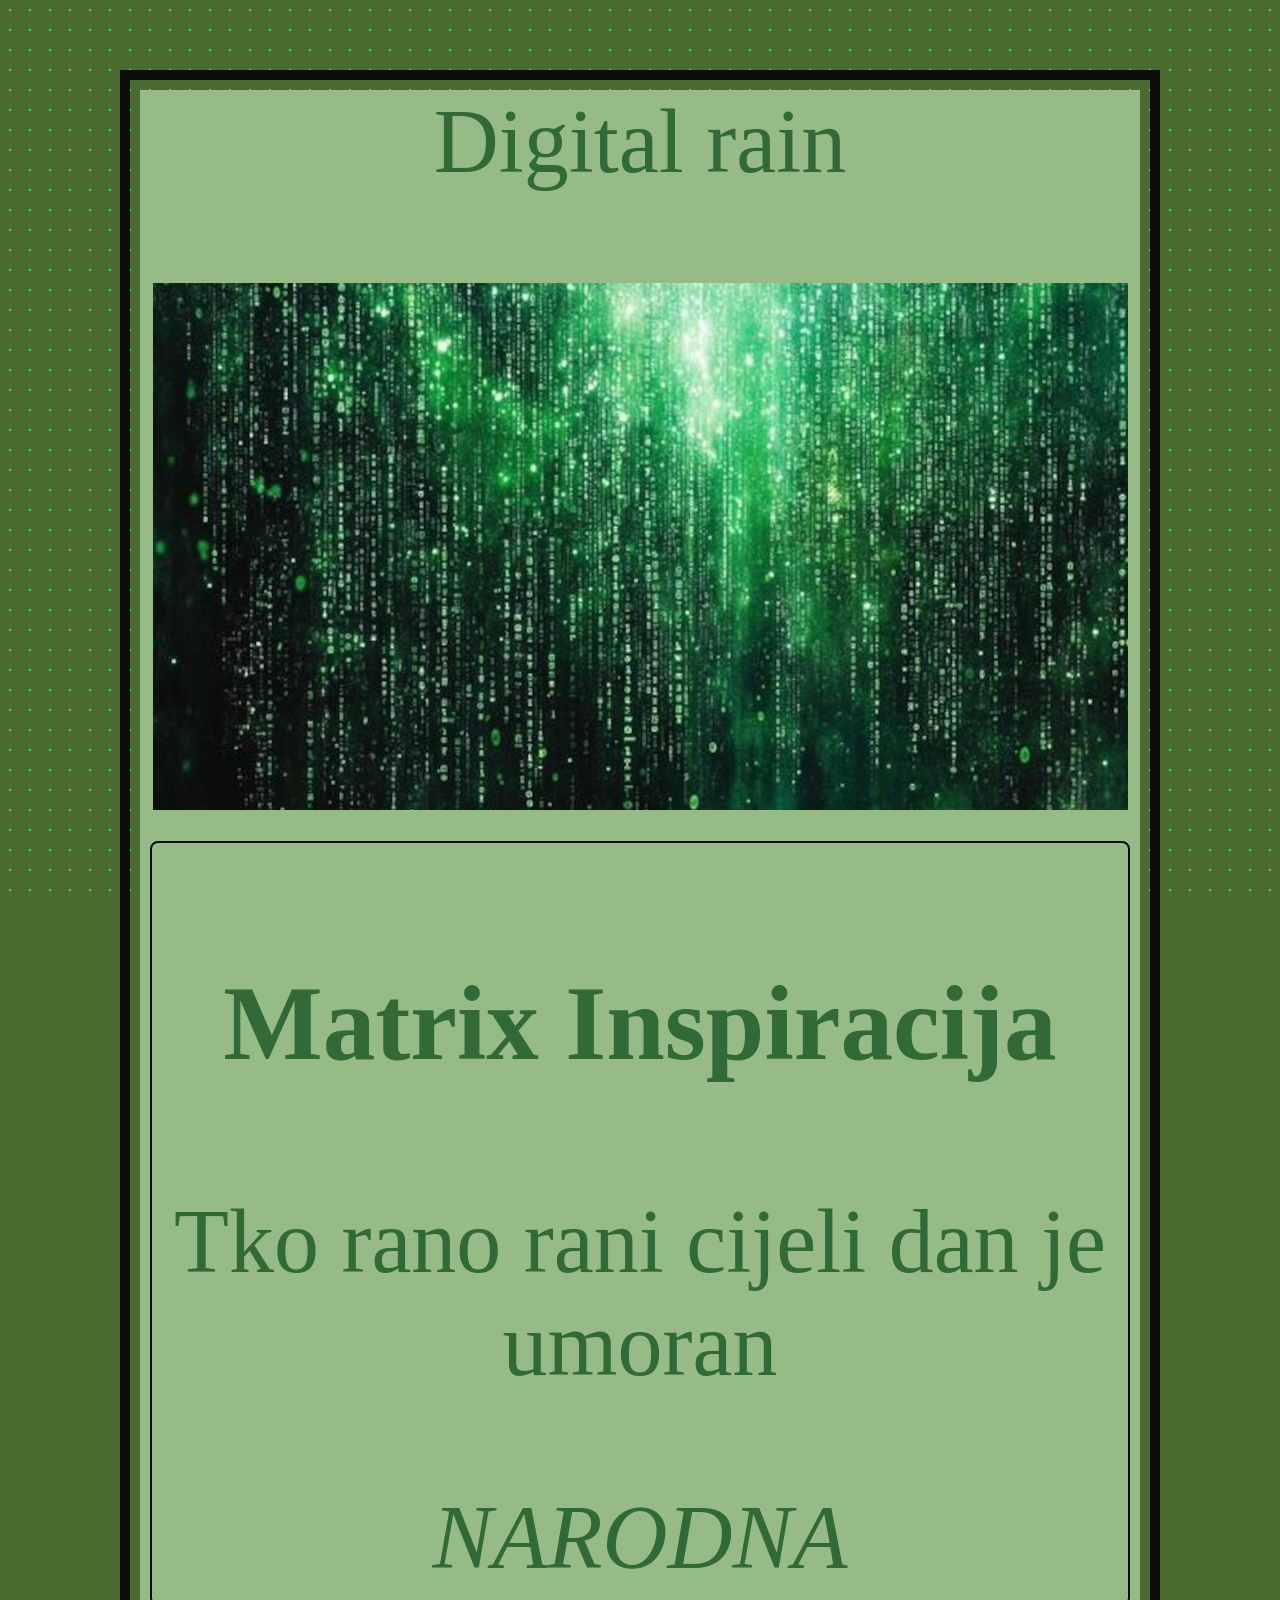
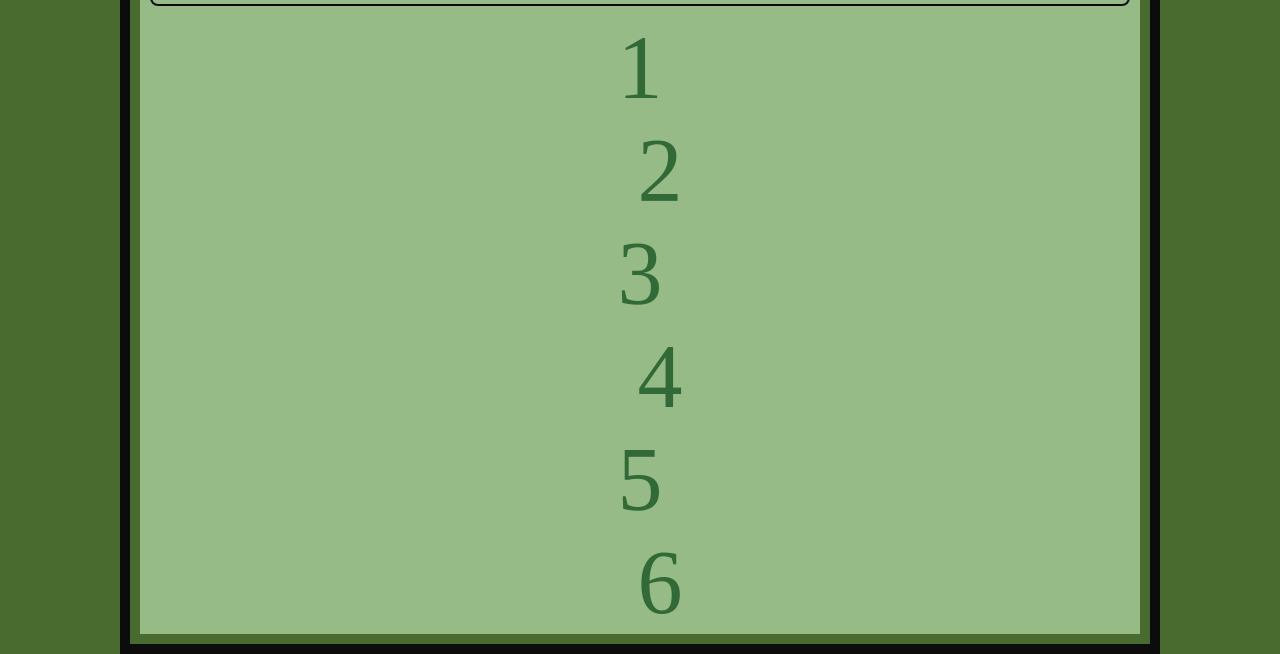
<file: vjezba02/index.html>
<!DOCTYPE html>
<html lang="en">
<head>
    <meta charset="UTF-8">
    <meta name="viewport" content="width=device-width, initial-scale=1.0">
    <title>Document</title>
    <link rel="stylesheet" href="style.css">    

</head>
<body>
    <div class="container"> <!-- /*emet sintaksa */-->
        <p>Digital rain</p>
        <img src="img/slika.jpg" alt="digital rain">

        <section>
            <h3>Matrix  Inspiracija</h3>
            <h3+blockquote>
                <P>Tko rano rani cijeli dan je umoran </P>
                <cite>NARODNA

                </cite>

            </section>

            <d>
                <dt>1</dt>
                <dd>2</dd>
                <dt>3</dt>
                <dd>4</dd>
                <dt>5</dt>
                <dd>6</dd>
            </d>
        

        

       <!--emet sinktaksa   ctrlspace
         d>(dt+dd)*3 emet za NEKI SADRZAJ  -->

    </div>
</body>
</html>
<!--This is a comment   dodas file image  sa neta skines
snimis u git file otvoris u gimb  scale layer image size datoteka owerwrite ime file u gitu

src source   alternative


-->
</file>
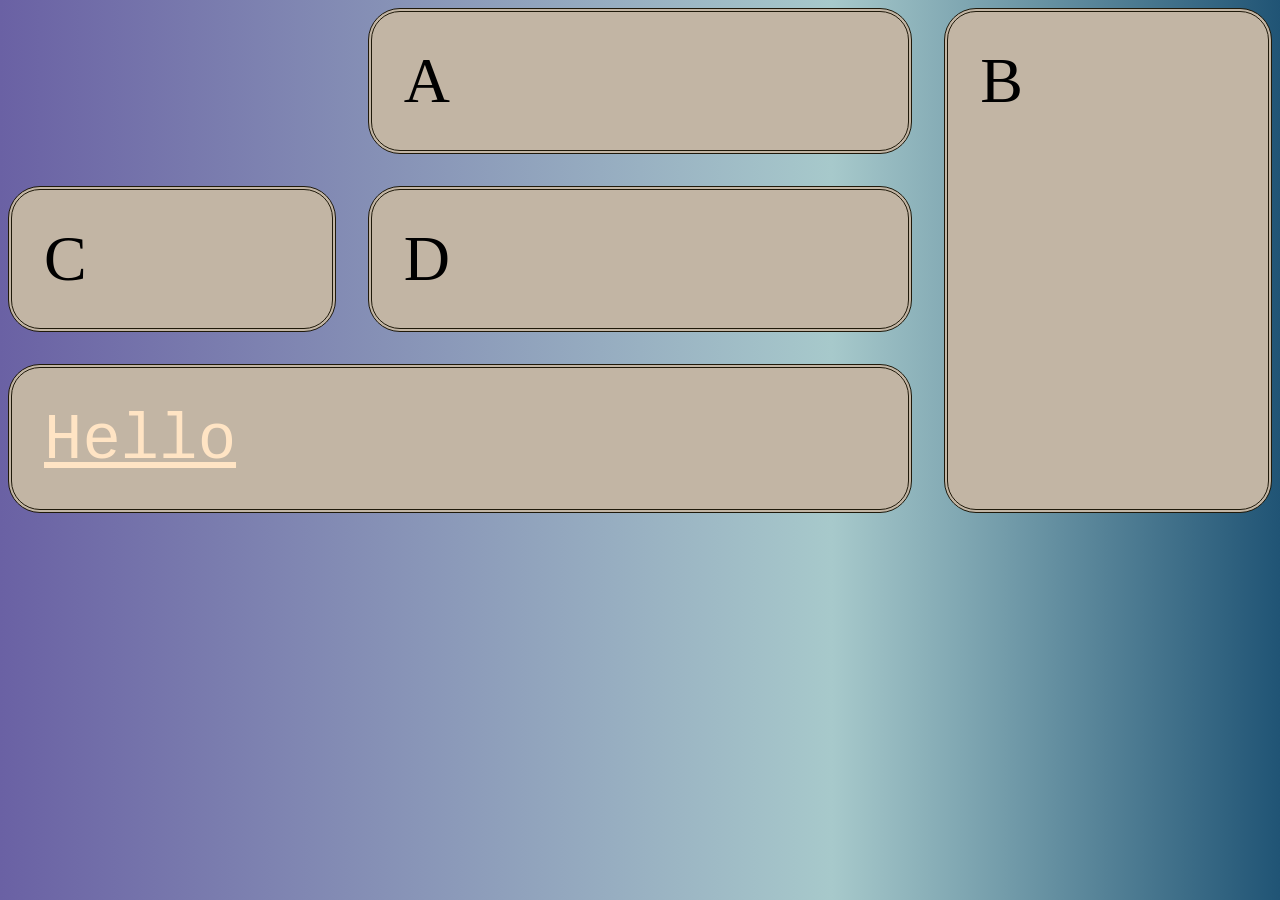
<file: vjezba03/index.html>
<!DOCTYPE html>
<html lang="en">
<head>
    <meta charset="UTF-8">
    <meta name="viewport" content="width=device-width, initial-scale=1.0">
    <title>Document</title>
    <link rel="stylesheet" href="style.css">
</head>
<body>
    

    <section>
      <div class="a">A</div>
      <div class="b">B</div>
      <div class="c">C</div>
      <div class="d">D</div>
      <div class="e">
        <a href="kontakt.html">Hello</a> <!--sa indexa
         sam napravio poveznicu na kontakt a s
         a kontakta sam napravio poveznicu na index-->
       
      </div>

        

    </section>
</body>
</html>
</file>
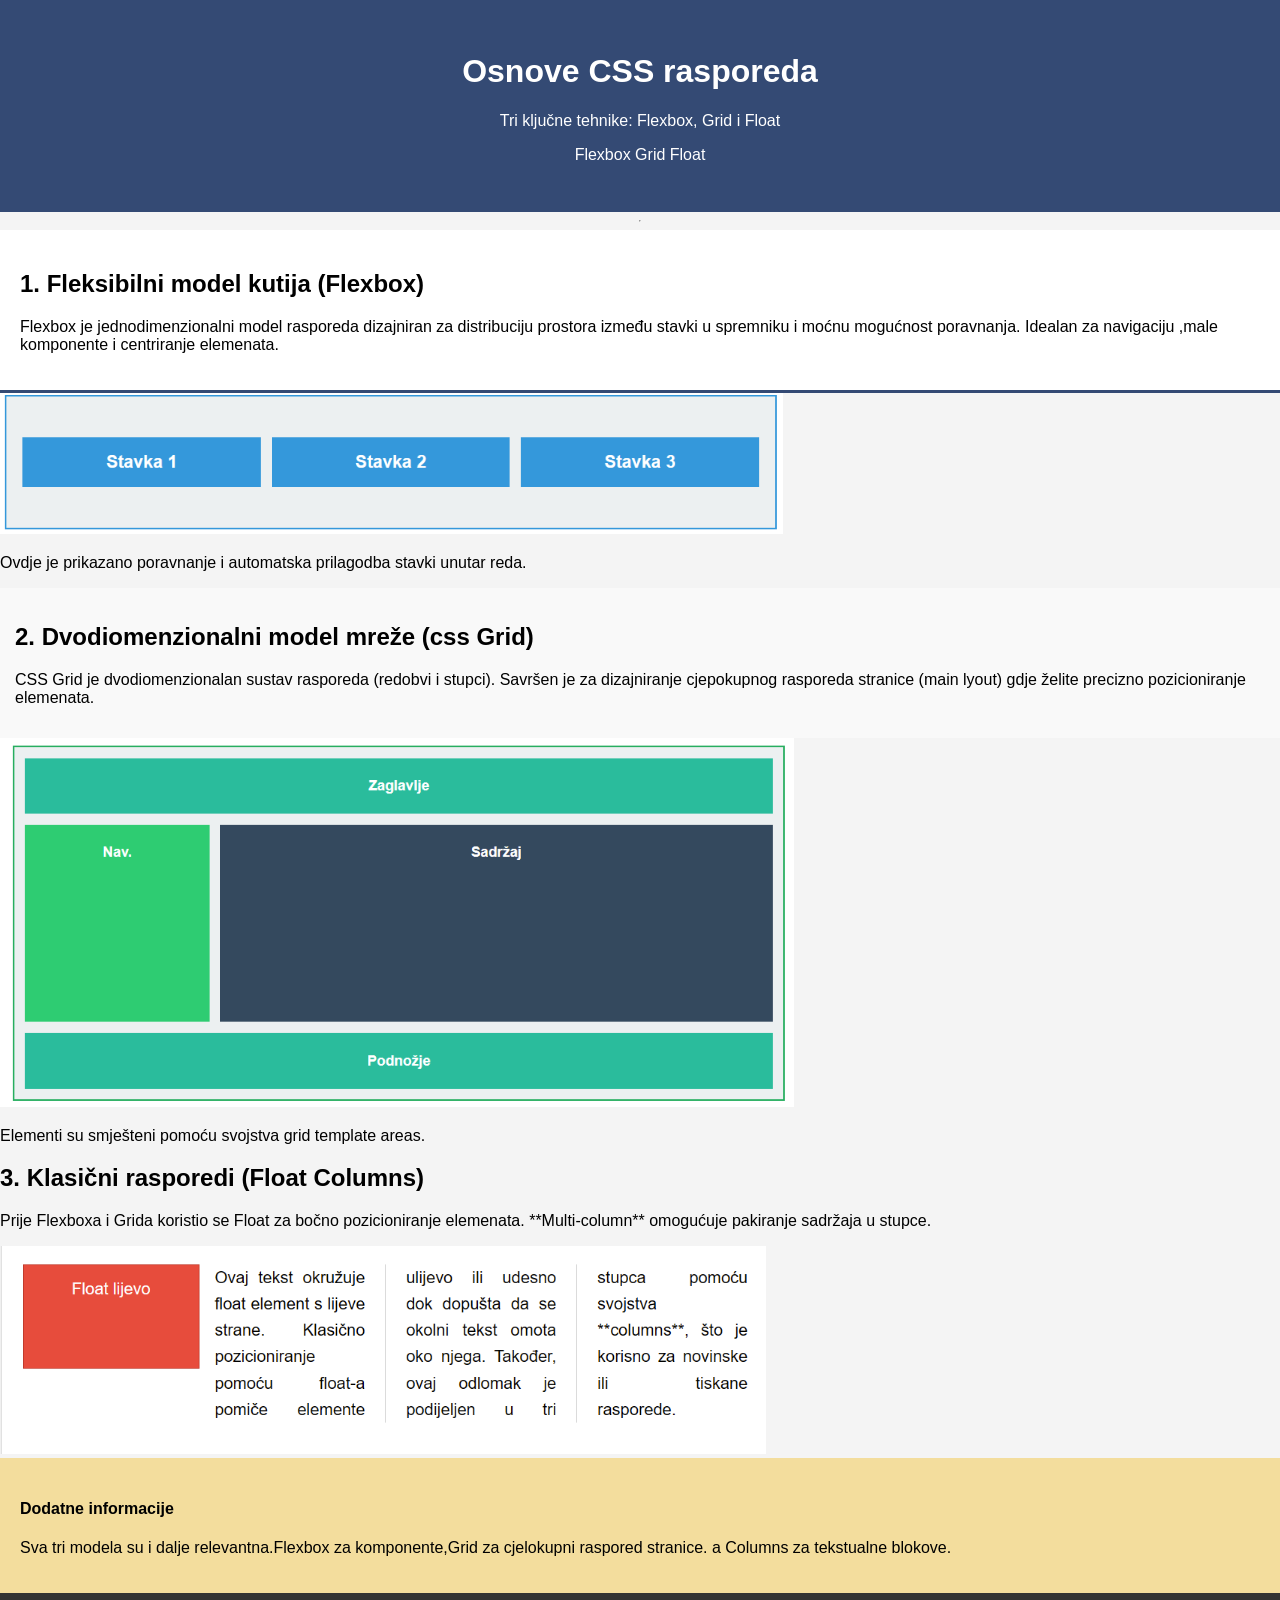
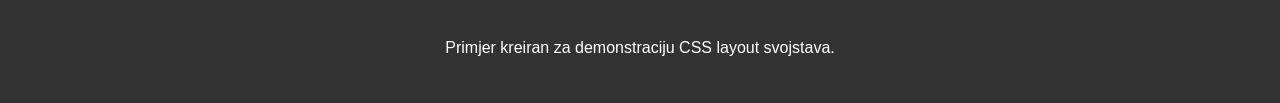
<file: vjezba03Zadaca/index.html>
<!DOCTYPE html>
<html lang="hr">
<head>
    <meta charset="UTF-8">
    <meta name="viewport" content="width=device-width, initial-scale=1.0">
    <title>css raspored</title>
    <link rel="stylesheet" href="style.css">
</head>
<body>

    <header>
        <div class="header-decoration"></div> <hgroup>
            <h1>Osnove CSS rasporeda</h1>
            <p>Tri ključne tehnike: Flexbox, Grid i Float</p>
            <p1>Flexbox Grid Float</p1>
        </hgroup>
    </header>
  <article>
           
            <div class="clear-fix"></div>
        </article>

    <main>
        <nav>
            <hr>

        <section id="intro">
            <h2>1. Fleksibilni model kutija (Flexbox)</h2>
            <p>Flexbox je jednodimenzionalni model rasporeda dizajniran 
                za distribuciju prostora između stavki u spremniku i moćnu mogućnost poravnanja.
                Idealan za navigaciju ,male komponente i centriranje elemenata.
               
        </nav>

        
        
        <article>
                
                <div class="highlight-box">
             <img src="img.png" alt="snipp stavki">
              <p>
                    Ovdje je prikazano poravnanje i automatska prilagodba stavki unutar reda.
                </p>
            
            <div class="clear-fix"></div>
        </article>
       <aside>
        <section id="intro">
            <h2>2. Dvodiomenzionalni model mreže (css Grid)</h2>
            <p>CSS Grid je dvodiomenzionalan sustav rasporeda (redobvi i stupci). 
                Savršen je za dizajniranje cjepokupnog rasporeda stranice (main lyout)
                 gdje želite precizno pozicioniranje elemenata.
       </aside>

    <img src="layout.png" alt="snipp layouta">
    <p>
        Elementi su smješteni pomoću svojstva grid template areas.
    </p>
    <section>
         <h2>3. Klasični rasporedi (Float Columns)</h2>
            <p>Prije Flexboxa i Grida koristio se Float za bočno pozicioniranje elemenata. **Multi-column**
                omogućuje pakiranje sadržaja u stupce.
             
    
    </section>
     <img src="float.png" alt="snipp float kolumne">  

        <div id="ads">
            <div class="ad-banner">
                <h4>Dodatne informacije</h4>
                <p>Sva tri modela su i dalje relevantna.Flexbox za komponente,Grid za cjelokupni raspored stranice.
                    a Columns za tekstualne blokove.</p>
            </div>
        </div>

    </main>

    <footer>
       
        <p>Primjer kreiran za demonstraciju CSS layout svojstava.</p>
    </footer>

</body>
</html>
</file>
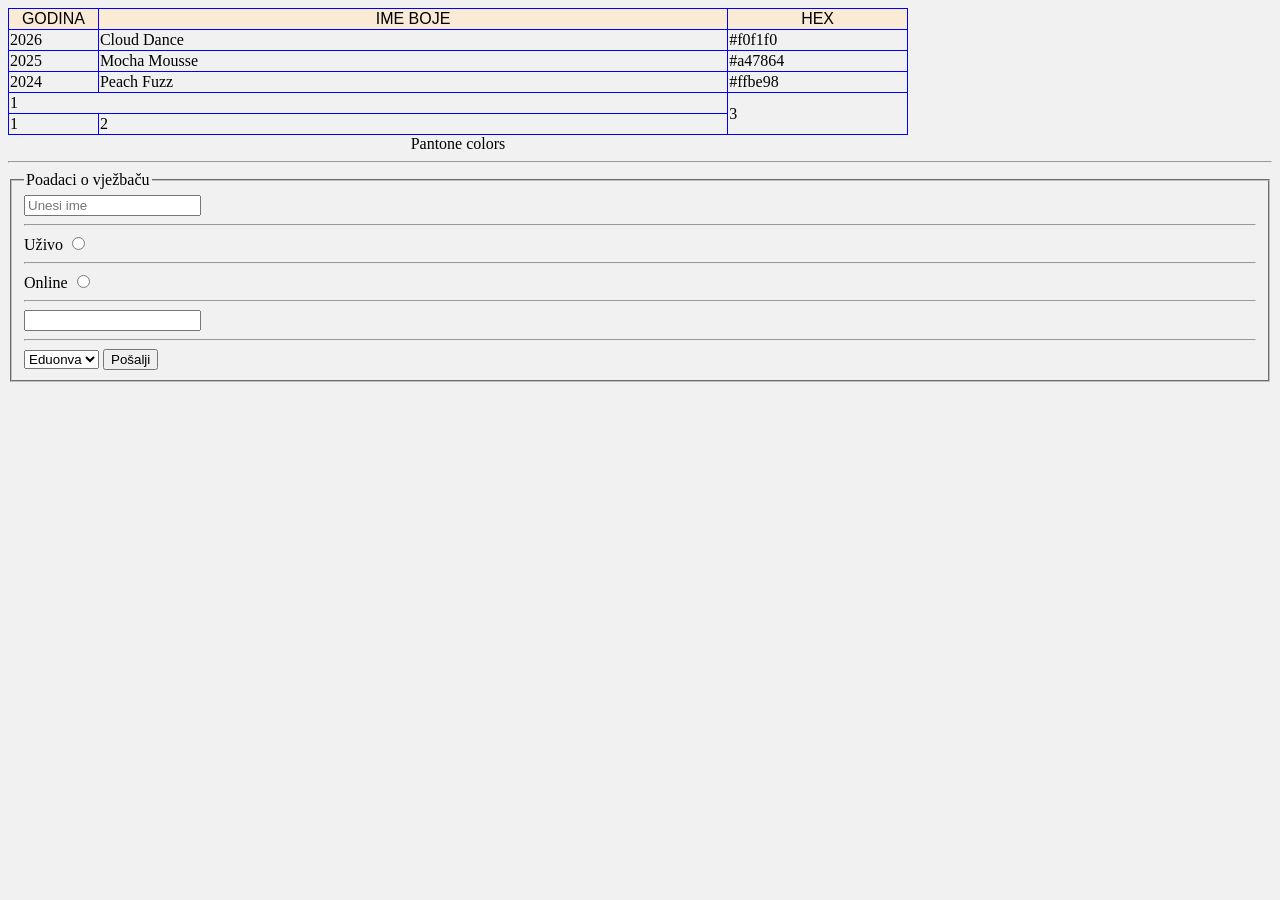
<file: vjezba04/index.html>
<!DOCTYPE html>
<html lang="en">
<head>
    <meta charset="UTF-8">
    <meta name="viewport" content="width=device-width, initial-scale=1.0">
    <title>Document</title>
    <link rel="stylesheet" href="style.css">
</head>
<body>
    
    <table> 
        <caption>Pantone colors</caption>

        <!-- tablica sluzi za podatke,ne kao grid*/--> 
        <colgroup>
            <col style="width: 10%;">
            <col style="width: 70%;">
            <col style="width: 20%;">   <!-- altgr f  je viticasta zagrada za emeta 
                                col[""]*3   ili alt numericka 91  ili ASCII stranica   /--> 
        </colgroup>
        <thead>
            <tr>
                <th>Godina</th>
                <th>Ime boje</th>
                <th>HEX</th>    
                </tr>
             </thead>
        <TBody>
            <!-- ctrl space pojavi se emet,   Pantone boje nabrajamo-->
            <tr>
                <td>2026</td>
                <td>Cloud Dance</td>
                <td>#f0f1f0</td>
            </tr>
            <tr>
                <td>2025</td>
                <td>Mocha Mousse</td>
                <td>#a47864</td>
            </tr>
            <tr>
                <td>2024</td>
                <td>Peach Fuzz</td>
                <td>#ffbe98</td>
            </tr>       
        </TBody>
        <tfoot>
            <tr>
                <td colspan="2">1</td>     <!-- celijo protegni se na vise kolonao ili tj izbrise se granica izmedju dvije zgrade-->
                <td rowspan="2">3</td>        <!-- celijo protegni se na vise kolonao ili tj izbrise se granica izmedju dvije zgrade-->
            </tr>
            <tr>
                <td>1</td>
                <td>2</td>
            </tr>                 <!-- celijo protegni se na vise kolonao ili tj izbrise se granica izmedju dvije zgrade-->
        </tfoot>       

    </table>



    <hr>

    <form action="https://origo.hr" method="get">
        <fieldset>
            <legend>Poadaci o vježbaču</legend>
            <input type="text" name="ime" placeholder="Unesi ime">   <!-- placeholder je mjesto gdje se unosi nesto z abackend-->

            <hr>

            <label for="uzivo">Uživo</label>
            <input type="radio" name="nacin"  id="">

            <hr>

            <label for="online">Online</label>
            <input type="radio" name="nacin" id="">

            <hr>

            <input type="password" name=""> 

            <hr>

           <select name="" id="">
            <option value="1">Eduonva</option>
            <option value="2">Ostali</option>  <!--Otvori kursor unutar polja da biras gore dolje-->

           </select>


            <button>Pošalji</button>
            
           

        </fieldset>
    </form>


    


</body>
</html>
</file>
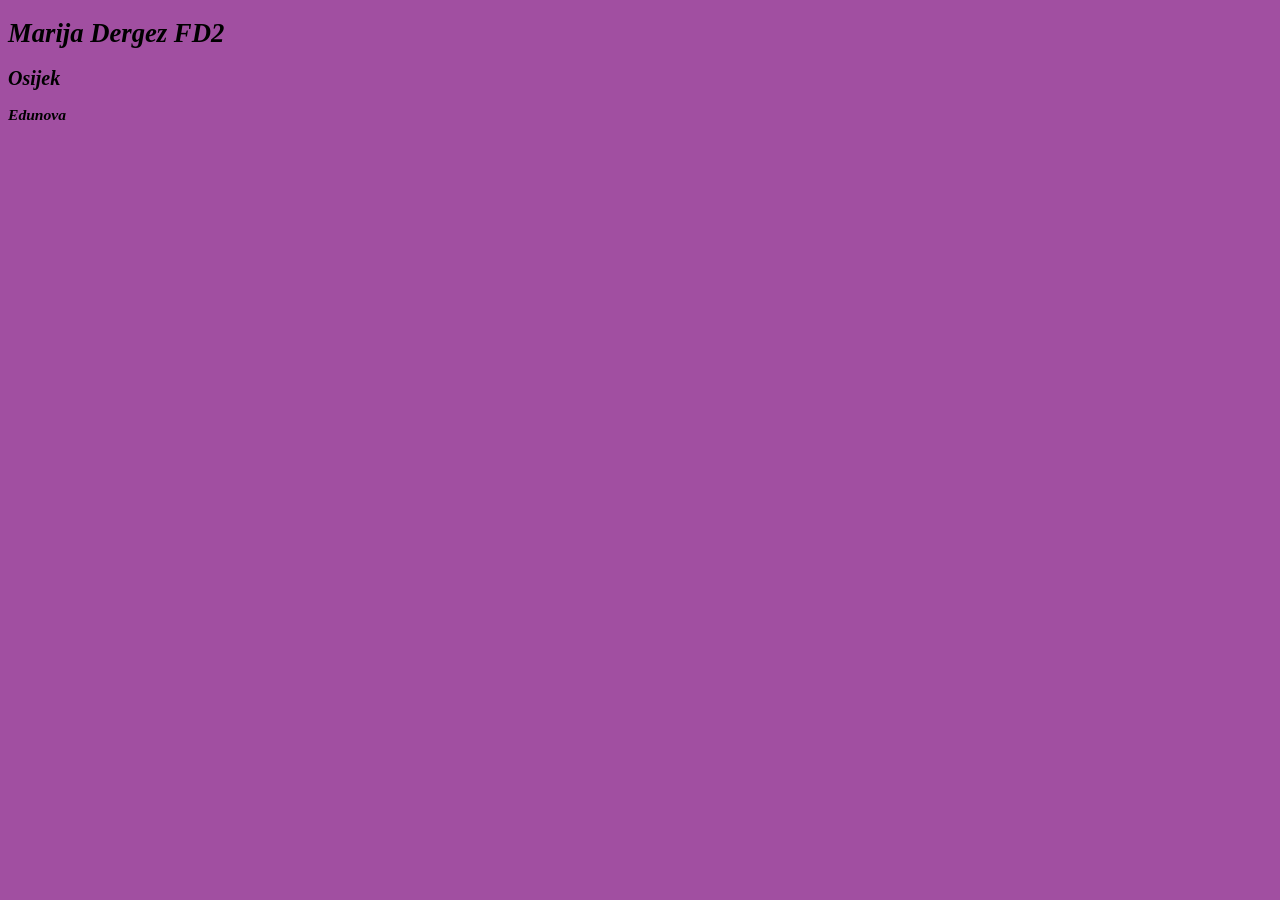
<file: vjezba00/stranica.html>
<!DOCTYPE html>
<html lang="en">
<head>
    <meta charset="UTF-8">
    <meta name="viewport" content="width=device-width, initial-scale=1.0">
    <title>Moja prva stranica</title>
    <link rel="stylesheet" href="stil.css">
</head>
<body>
    <h1>Marija Dergez FD2</h1>
    <h2>Osijek</h2>
    <h3>Edunova</h3>

  


</body>
</html>
</file>
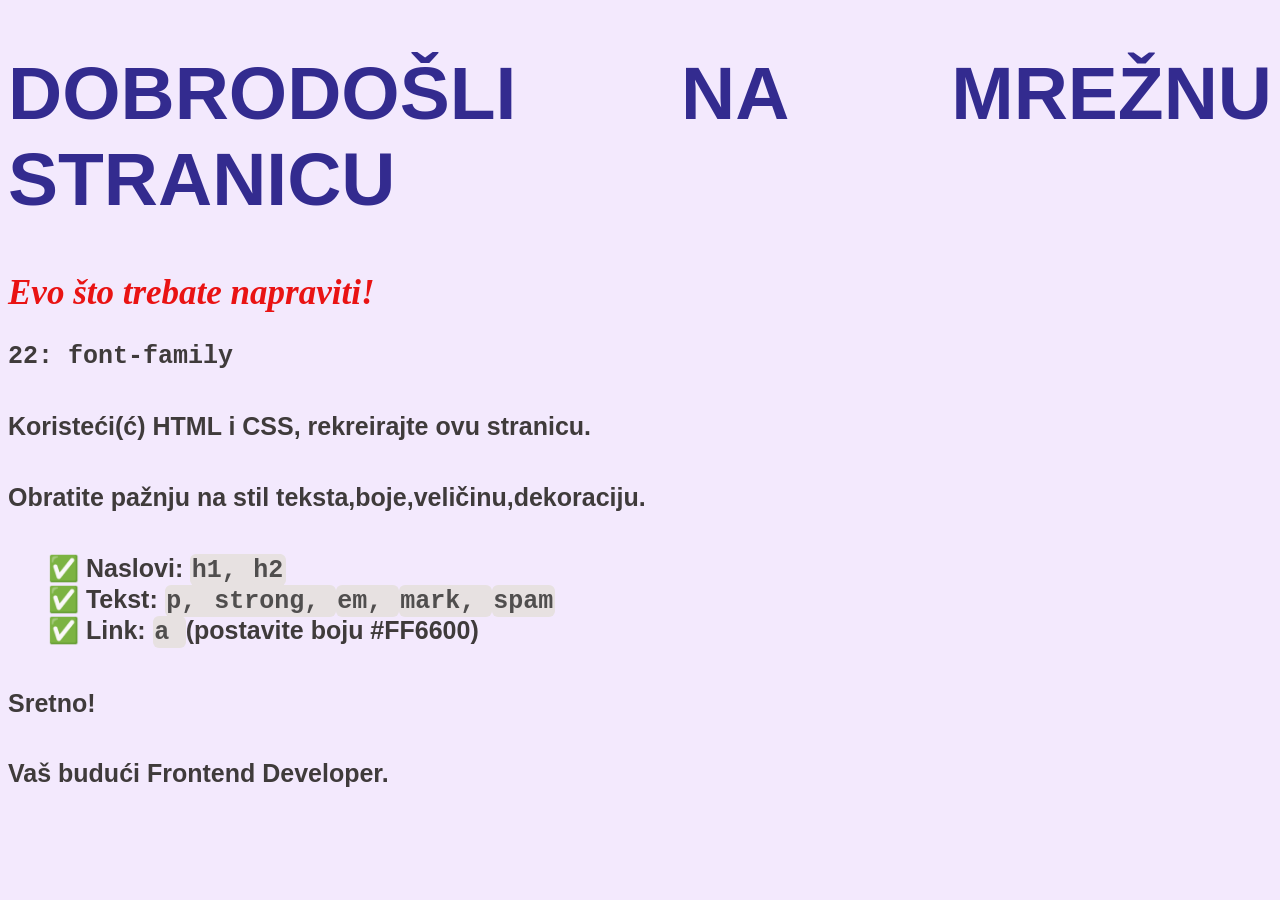
<file: vjezba01-Zadaca/stranica.html>
<!DOCTYPE html>
<html lang="en">
<head>
    <meta charset="UTF-8">
    <meta name="viewport" content="width=device-width, initial-scale=1.0">
    <title>Moj Prvi HTML & CSS Zadatak</title>
    <link rel="stylesheet" href="stil.css">
      <h1 class="naslov" >DOBRODOŠLI NA MREŽNU STRANICU</h1>
    
    <h2>Evo što trebate napraviti!</h2>
    <h3>22:  font-family</h3>



<h5>
    Koristeći(ć) HTML i CSS, rekreirajte ovu stranicu. </h5>
<h5>Obratite pažnju na stil teksta,boje,veličinu,dekoraciju.</h5>

<div>
    <p>



<h4>
<ul>
    

    
    <li>Naslovi: <mark> h1,  <mark>  h2 </mark> </li> </mark> 
    <li>Tekst: <mark>p, <mark> </mark>  strong,  </mark> <mark> em, </mark> <mark> mark, </mark>  <mark> spam </mark></li></mark>  
    <li>Link: <mark> a </mark>  (postavite boju  #FF6600)</li>
    
    
</ul></h4>

    </p>
</div>
<h5>Sretno!</h5>
<h5>Vaš budući Frontend Developer.</h5>



    <link rel="stylesheet" href="stil.css">
    
</head>


<body>

</body>
    
</head>
<body>

</body>
</html>
</file>
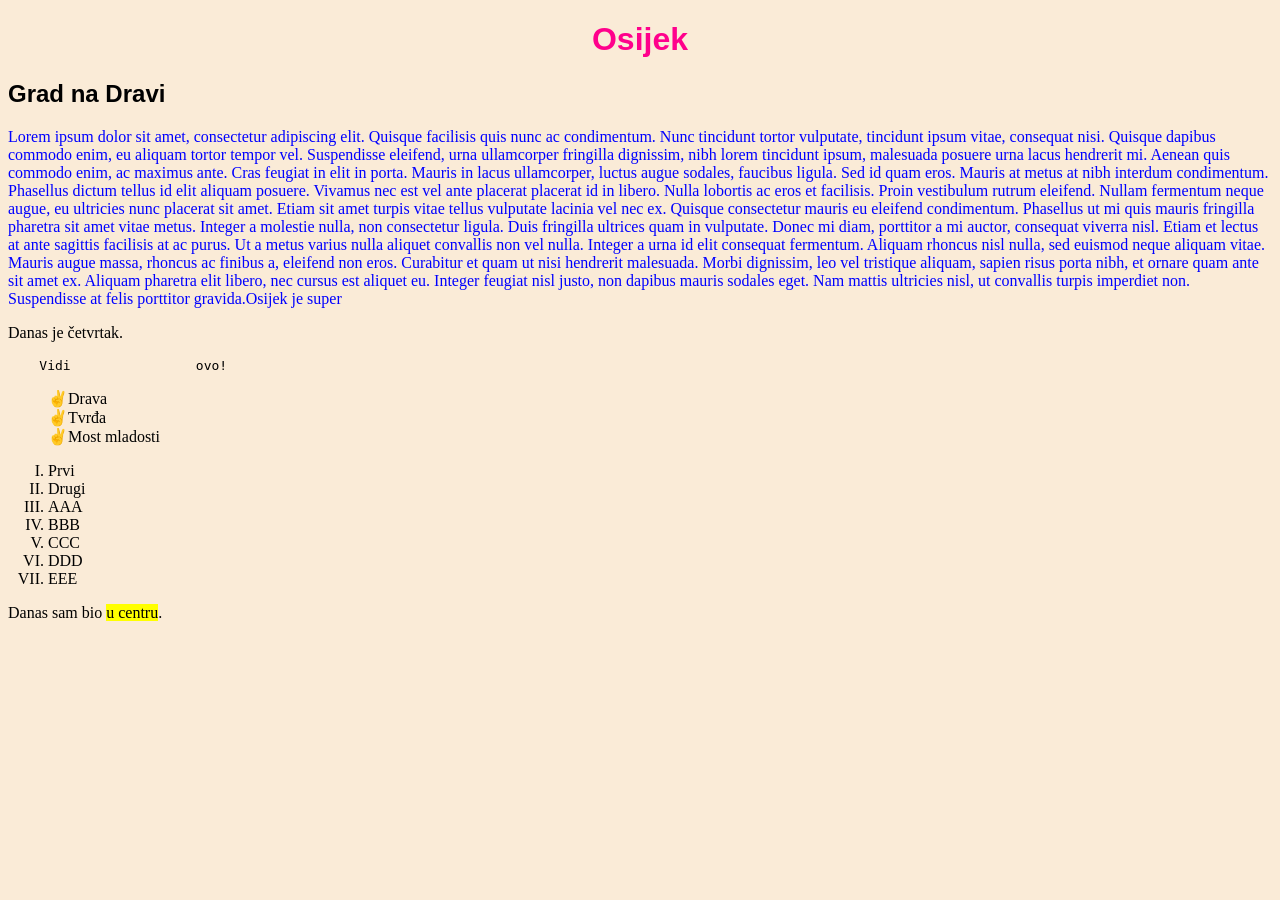
<file: vjezba01/osijek.html>
<!DOCTYPE html>
<html lang="en">
<head>
    <meta charset="UTF-8">
    <meta name="viewport" content="width=device-width, initial-scale=1.0">
    <title>Grad Osijek</title>
    <link rel="stylesheet" href="stil.css">
</head>                                                                                         
<body>

    <h1 class="naslov">
        Osijek
    </h1>

    <h2 class="naslov">
        Grad na Dravi
    </h2>
<div id="sadrzaj">
<P >  Lorem ipsum dolor sit amet, consectetur adipiscing elit. Quisque facilisis quis nunc ac condimentum. Nunc tincidunt tortor vulputate, tincidunt ipsum vitae, consequat nisi. Quisque dapibus commodo enim, eu aliquam tortor tempor vel. Suspendisse eleifend, urna ullamcorper fringilla dignissim, nibh lorem tincidunt ipsum, malesuada posuere urna lacus hendrerit mi. Aenean quis commodo enim, ac maximus ante. Cras feugiat in elit in porta. Mauris in lacus ullamcorper, luctus augue sodales, faucibus ligula. Sed id quam eros. Mauris at metus at nibh interdum condimentum. Phasellus dictum tellus id elit aliquam posuere. Vivamus nec est vel ante placerat placerat id in libero.

Nulla lobortis ac eros et facilisis. Proin vestibulum rutrum eleifend. Nullam fermentum neque augue, eu ultricies nunc placerat sit amet. Etiam sit amet turpis vitae tellus vulputate lacinia vel nec ex. Quisque consectetur mauris eu eleifend condimentum. Phasellus ut mi quis mauris fringilla pharetra sit amet vitae metus. Integer a molestie nulla, non consectetur ligula. Duis fringilla ultrices quam in vulputate. Donec mi diam, porttitor a mi auctor, consequat viverra nisl. Etiam et lectus at ante sagittis facilisis at ac purus. Ut a metus varius nulla aliquet convallis non vel nulla. Integer a urna id elit consequat fermentum. Aliquam rhoncus nisl nulla, sed euismod neque aliquam vitae.

Mauris augue massa, rhoncus ac finibus a, eleifend non eros. Curabitur et quam ut nisi hendrerit malesuada. Morbi dignissim, leo vel tristique aliquam, sapien risus porta nibh, et ornare quam ante sit amet ex. Aliquam pharetra elit libero, nec cursus est aliquet eu. Integer feugiat nisl justo, non dapibus mauris sodales eget. Nam mattis ultricies nisl, ut convallis turpis imperdiet non. Suspendisse at felis porttitor gravida.Osijek je super</P>
</div>


<p>
    Danas                             je četvrtak.
</p>

<pre>
    Vidi                ovo!
</pre>

<ul>
    <li>Drava</li>
        <li>Tvrđa</li>
    <li>Most mladosti</ul>


 <ol>
    <li>Prvi</li>
    <li>Drugi</li>
    <li>AAA</li>
    <li>BBB</li>
    <li>CCC</li>
    <li>DDD</li>
    <li>EEE</li>
 </ol> 
 
 <p>
    Danas sam bio <mark>u centru</mark>.
 </p>


 <script>
    console.log('Hello world');
 </script>

    
</body>
</html>
</file>
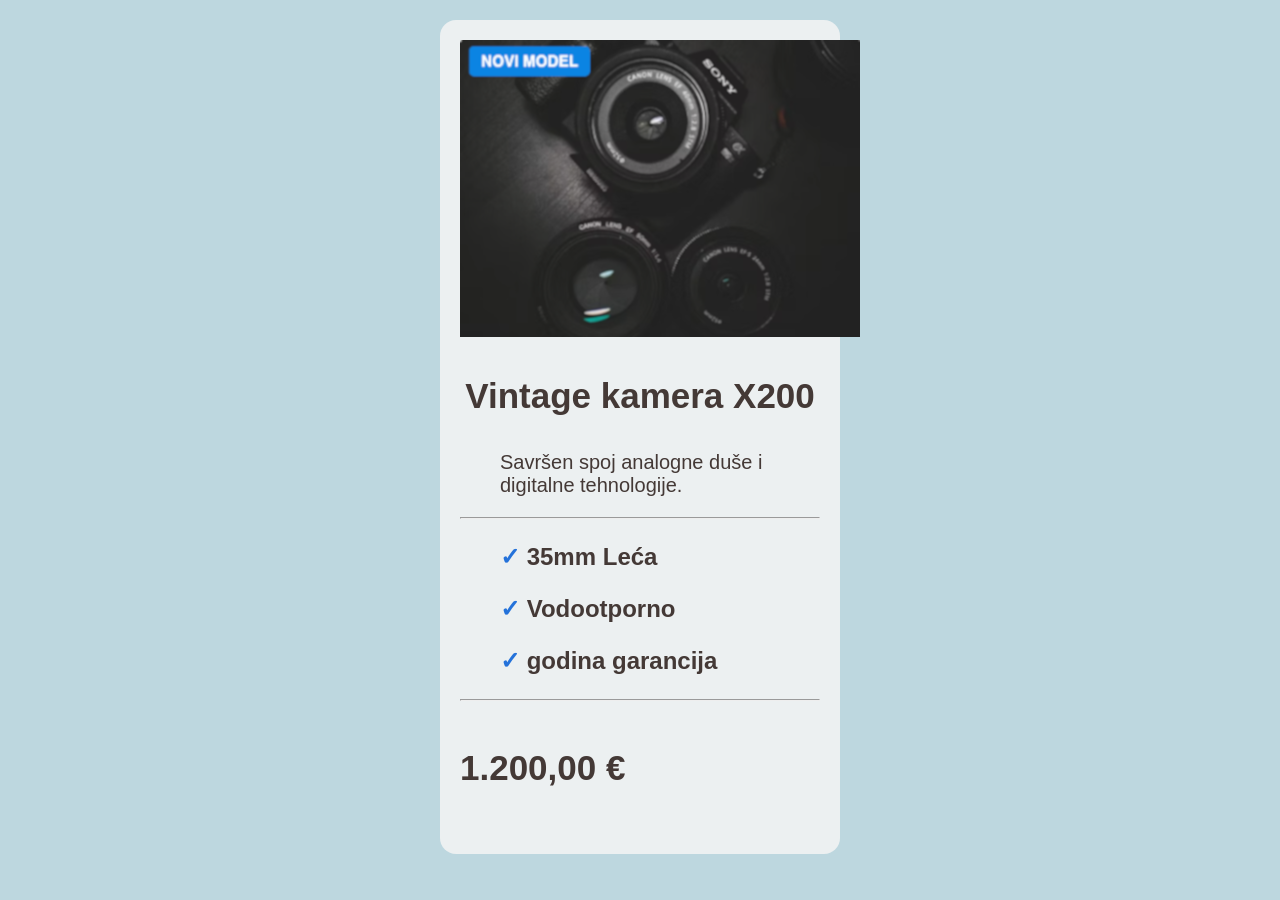
<file: vjezba02Zadaca/Domaca.zadaca.png.html>
<!DOCTYPE html>
<html lang="en">
<head>
    <meta charset="UTF-8">
    <meta name="viewport" content="width=device-width, initial-scale=1.0">
    <title>DmacaZadaca.png</title>
    <LInk rel="stylesheet" href="Domaca.zadaca.png.style.css">
               
</head>
<body>
    <div class="container">
          <img src="img.PNG" alt="slika domace zadace">
     
          <section>
            <h3>
                Vintage kamera X200
            </h3>
            <BLOCkquote>
                Savršen spoj analogne duše i digitalne tehnologije.

            </BLOCkquote>

          </section>
          
          <hr>
          <h2>
           <ol>35mm Leća</ol>
           <ol>Vodootporno</ol>    
           <ol> godina garancija</ol></h2>
        <hr>
          <h4>
            1.200,00 €
          </h4>
    </div>
</body>
</html>
</file>
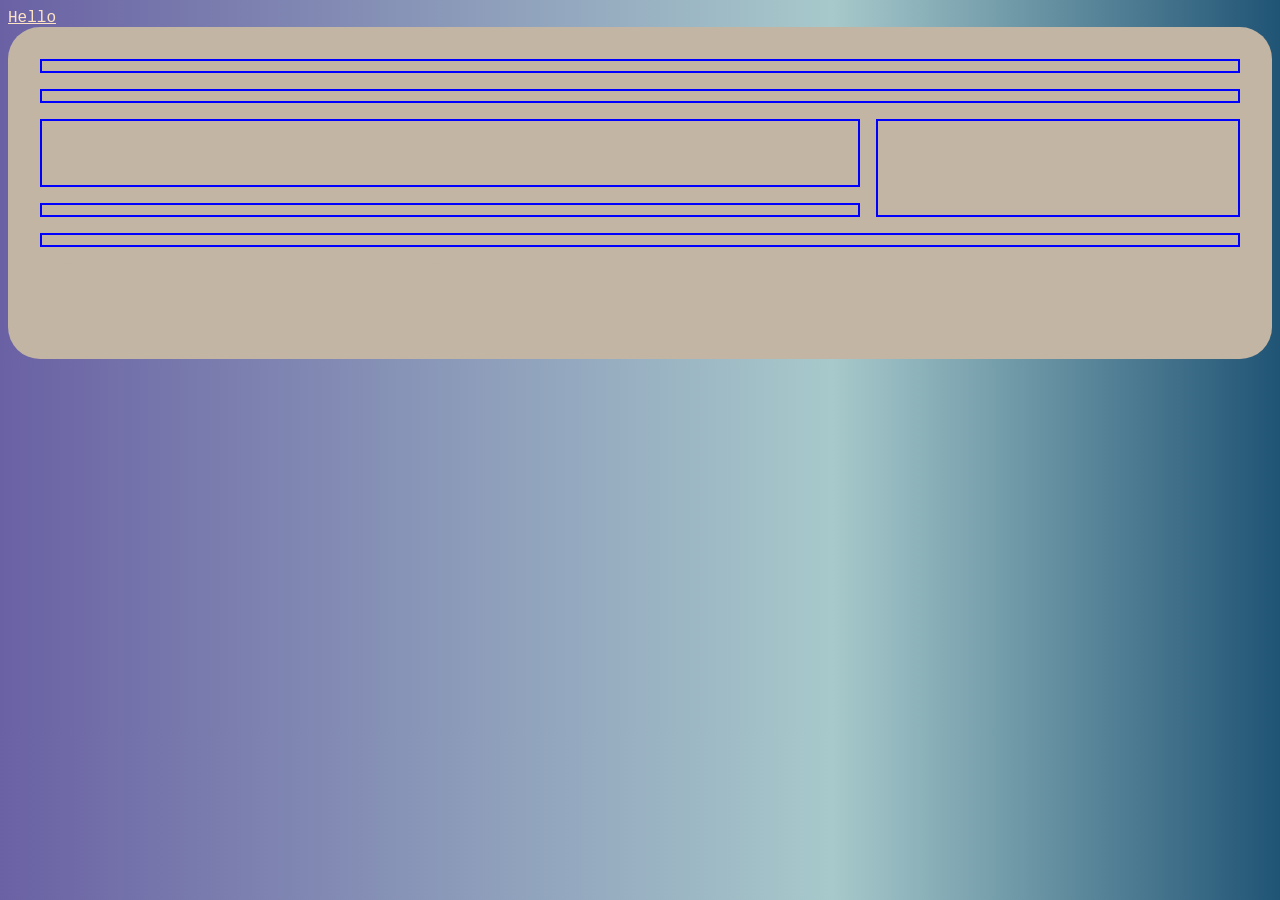
<file: vjezba03/kontakt.html>
<!DOCTYPE html>
<html lang="en">
<head>
    <meta charset="UTF-8">
    <meta name="viewport" content="width=device-width, initial-scale=1.0">
    <title>Document</title>
    <link rel="stylesheet" href="style.css">
    <link rel="stylesheet" href="kontakt.css">
</head>
<body>
    <a href="index.html">Hello</a>
    
    
<div class="container">
     <header class="a podrucje">

        </header>
        <nav class="b podrucje">

        </nav>
        <section class="c podrucje">
            
        </section>
        <aside class="d podrucje">

        </aside>
        <article class="e podrucje">

        </article>
        <footer class="f podrucje">

        </footer>

         
<div>
    
</body>
</html>
</file>
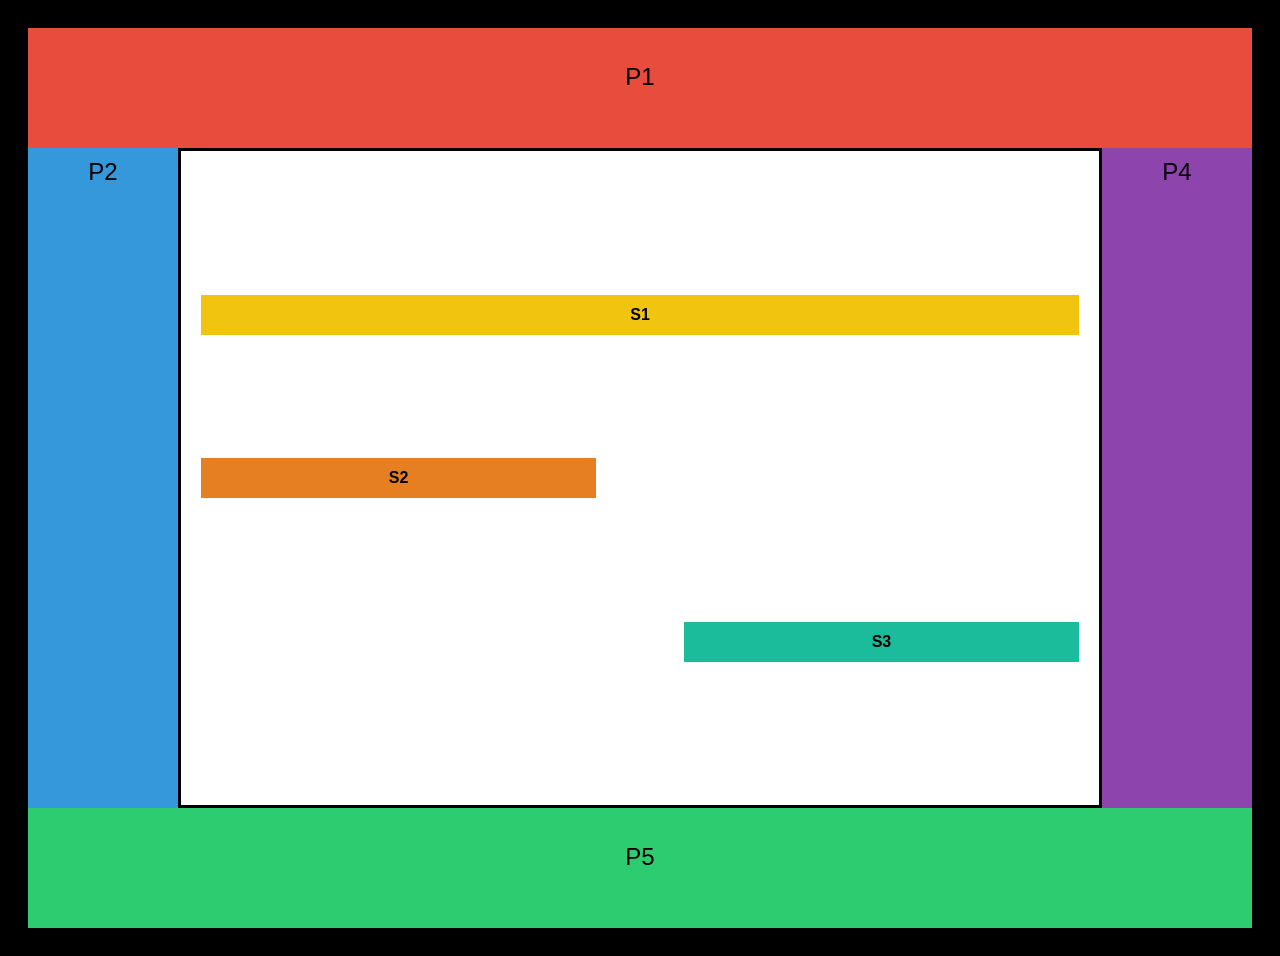
<file: vjezba03Zadaca/Zadatak.html>
<!DOCTYPE html>
<html lang="en">
<head>
    <meta charset="UTF-8">
    <meta name="viewport" content="width=device-width, initial-scale=1.0">
    <link rel="stylesheet" href="zadatak.css">
    <title>Layout</title>
</head>
<body>

    <header class="p1">P1</header>

    <aside class="p2">P2</aside>

    <article class="p3">

        <section class="s1">S1</section>

        <section class="s2">S2</section>

        <section class="s3">S3</section>

    </article>

    <aside class="p4">P4</aside>

    <footer class="p5">P5</footer>

</body>
</html>
</file>
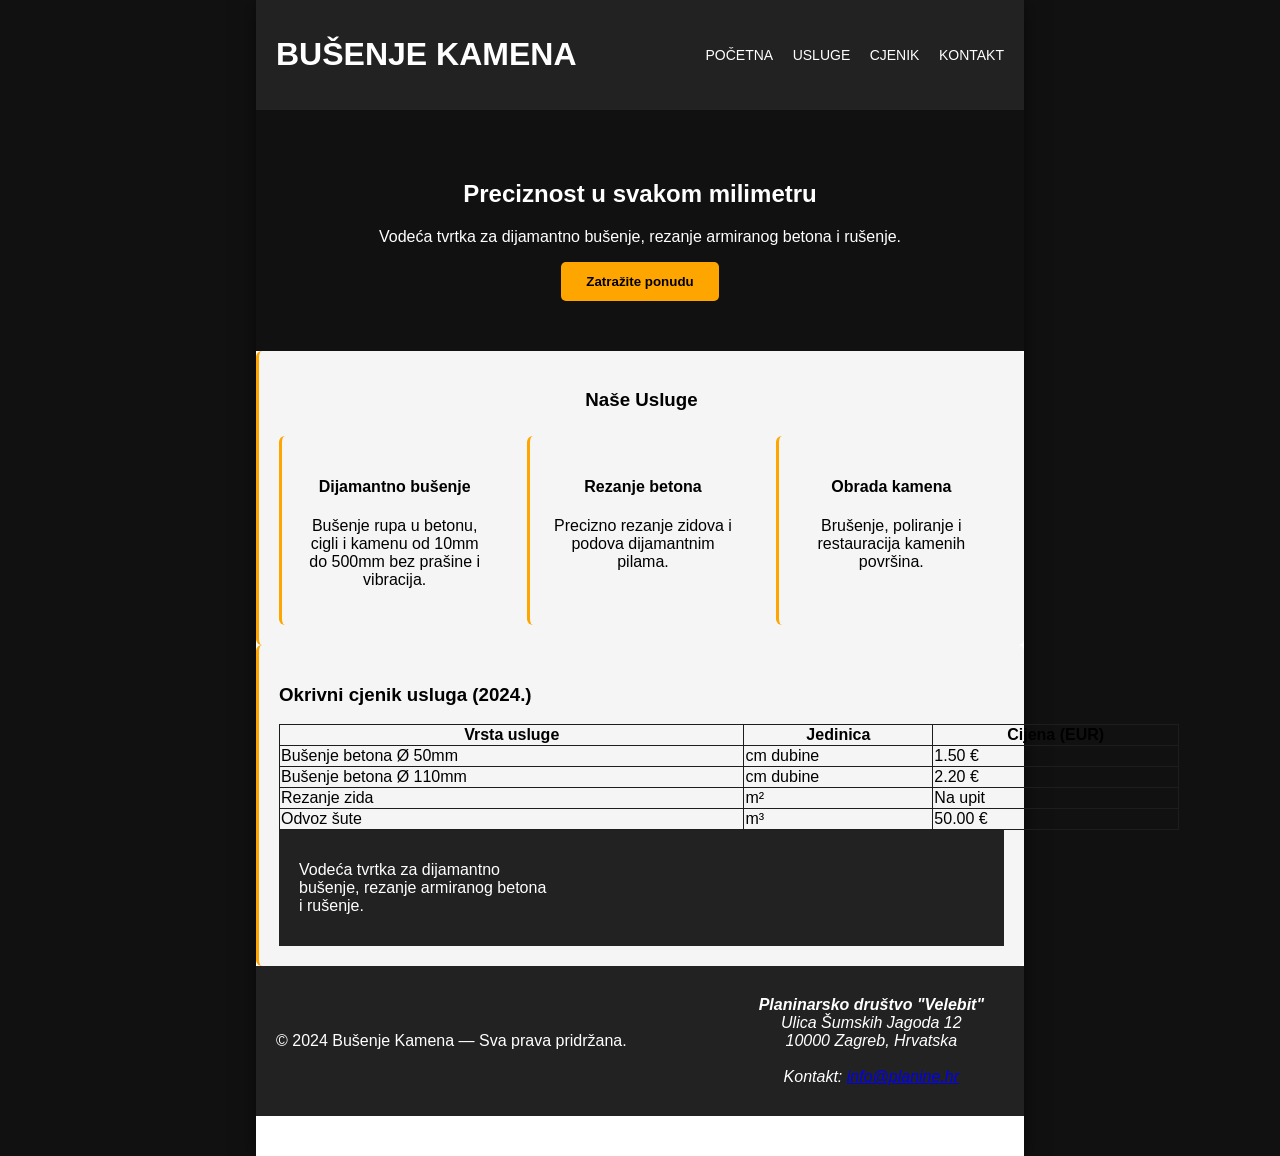
<file: vjezba04/busenje.html>
<!DOCTYPE html>
<html lang="hr">
<head>
    <meta charset="UTF-8">
    <meta name="viewport" content="width=device-width, initial-scale=1.0">
    <link rel="stylesheet" href="busenje.css">
    <title>Bušenje Kamena</title>
</head>
<body>

    <div class="page">

        <!-- HEADER -->
        <header>
            <h1>BUŠENJE KAMENA</h1>
            <nav>
                <a href="#">POČETNA</a>
                <a href="#">USLUGE</a>
                <a href="#">CJENIK</a>
                <a href="#">KONTAKT</a>
            </nav>
        </header>

        <!-- HERO -->
        <section class="hero">
            <h2>Preciznost u svakom milimetru</h2>
            <p>Vodeća tvrtka za dijamantno bušenje, rezanje armiranog betona i rušenje.</p>
            <button>Zatražite ponudu</button>
        </section>

        <!-- USLUGE -->
        <section class="usluge">
            <h3>Naše Usluge</h3>

            <div class="usluge-boxes">

                <div class="box">
                    <h4>Dijamantno bušenje</h4>
                    <p>Bušenje rupa u betonu, cigli i kamenu od 10mm do 500mm bez prašine i vibracija.</p>
                </div>

                <div class="box">
                    <h4>Rezanje betona</h4>
                    <p>Precizno rezanje zidova i podova dijamantnim pilama.</p>
                </div>

                <div class="box">
                    <h4>Obrada kamena</h4>
                    <p>Brušenje, poliranje i restauracija kamenih površina.</p>
                </div>

            </div>
        </section>

        

        <!-- CJENIK -->
        <section class="cjenik">
            <h3><caption>Okrivni cjenik usluga (2024.)</h3></caption>

            <table>
                <tr>
                    <th>Vrsta usluge</th>
                    <th>Jedinica</th>
                    <th>Cijena (EUR)</th>
                </tr>

                <tr>
                    <td>Bušenje betona Ø 50mm</td>
                    <td>cm dubine</td>
                    <td>1.50 €</td>
                </tr>

                <tr>
                    <td>Bušenje betona Ø 110mm</td>
                    <td>cm dubine</td>
                    <td>2.20 €</td>
                </tr>

                <tr>
                    <td>Rezanje zida</td>
                    <td>m²</td>
                    <td>Na upit</td>
                </tr>

                <tr>
                    <td>Odvoz šute</td>
                    <td>m³</td>
                    <td>50.00 €</td>
                </tr>
            </table>
        
 <section class="article">
            
            <table>
                
                <p>Vodeća tvrtka za dijamantno bušenje, rezanje armiranog betona i rušenje.</p>
    
    </table>
        </section>
       
        </section>
        <!-- FOOTER -->
        <footer>
            <p>© 2024 Bušenje Kamena — Sva prava pridržana.</p>
                    <footer>
            <address>
                <strong>Planinarsko društvo "Velebit"</strong><br>
                Ulica Šumskih Jagoda 12<br>
                10000 Zagreb, Hrvatska<br>
                <br>
                Kontakt: <a href="mailto:info@planine.hr">info@planine.hr</a>
            </address>
        </footer>
        </footer>

    </div>

</body>
</html>
</file>
<file: vjezba02/style.css>
:root{
    --primarna-boja: #0c0c0c;
    --pozadina: #4a6b30;        

}

body{
    background-color: var(--pozadina);
    background-image: radial-gradient(circle,#22ee4e 1px, transparent 1px);
    background-size: 20px 20px;
    background-repeat: repeat;
    background-attachment: fixed;
    color: rgb(49, 105, 55)  ; /*boja malog okvira*/
    font-size: 90px;

}

.container{
    width: 70%;
    max-width: 1000px;
    min-width: 200px;


    inline-size: 90%;
    max-inline-size: 1000px;

    min-height: 100vh;
    min-block-size: 100vh;

    margin: 20px auto;     /*auto znaci centriraj*/ /*margin: 20px auto; pomicemo okvir po stranici lijevo desno*/
    background-color: rgb(151, 187, 134);

    box-sizing: border-box;

    outline-style: solid;
    outline-width: 10px;
outline-color: var(--primarna-boja);
outline-offset: 10px;
text-align: center;}   /*centriraj txt*/

section{   /*okvir manji donji*/
    border:2px solid var(--primarna-boja) ;
border-radius: 0.5rem;  /*uglovi zaobljeni n aokviru*/
margin: 10px;
padding: 15px;}

/*/
vsc-- file--- copy path znaci  copy to browser da me baci na stranicu*/
/*var je funkcija koja ce od definirane varijable uzeti njezinu vrijednost*/
/*PRIlGODBA STO VECEM BROJU KORISNIKA  (OKVIR I SKROLANJE)  (vertikalni skroler) postizemo da im aparpatu u html upisemo umjesto title div.container
U CSS   .CONTAINER {  }   

/*laksi otpor*/
</file>
<file: vjezba03/style.css>
body{
    background: #6A61A4;
background: -moz-linear-gradient(left, #6A61A4 0%, #A7C9CB 65%, #205475 100%);
background: -webkit-linear-gradient(left, #6A61A4 0%, #A7C9CB 65%, #205475 100%);
background: linear-gradient(to right, #6A61A4 0%, #A7C9CB 65%, #205475 100%);
}

section{
    display: grid;
    grid-template-areas: 
    ". a a b "   /*tocka je nista tj prazno) */
    "c d d b " /*a u area nije a u klasi*/
    "e e e b ";
    row-gap: 2rem; /*prored*/
    column-gap: 2rem; /*prored*/ /*repeat vertical*/


}
.a{grid-area: a;}  /*naredba koje slovo ide u koje mjesto*/
.b{grid-area: b;}
.c{grid-area: c;}
.d{grid-area: d;}
.e{grid-area: e;}

div{
    background-color: #c2b5a4;
    border-radius: 2rem;
    font-size: 4rem;
    padding: 2rem;
    border: 4px double  rgb(31, 25, 10); /*okvir oko kolumne*/ 

}  /*flexbox ,floatanje,react,*/
a{color: bisque;
font-family: 'Courier New', Courier, monospace;
}
</file>
<file: vjezba03Zadaca/style.css>
:root {
    --osijek-blue: #344a74;
    --osijek-white: #FFFFFF;
    --text-dark: #333;
    --gap-std: 20px;
}

body {
    margin: 0;
    font-family: 'Segoe UI', Tahoma, Geneva, Verdana, sans-serif;
    background-color: #f4f4f4;
    overflow-x: hidden; 
    overflow-y: scroll;
    overflow-anchor: none;
    align-content: center;
}

header {
    background-color: var(--osijek-blue);
    color: var(--osijek-white);
    padding: 2.0rem;
    position: left; 
    z-index: 10;
}

.header-decoration {
    position: absolute;
    background-color: rgba(66, 59, 59, 0.1);
    inset: 5px;
    inset-block: 10px; 
    inset-block-start: 5px;
    inset-block-end: 5px;
    inset-inline: 20px;
    inset-inline-start: 10px;
    inset-inline-end: auto;
    pointer-events: none;
    text-decoration: color(orange);
}

hgroup {
    text-align: center;
    margin-bottom: 1rem;
}

nav {
    display: flex;
    flex-flow: row wrap;
    justify-content: space-between;
    align-items:left;
    --osijek-blue: #344a74;
   
    padding: 2,0rem 2rem;
}


nav {
    flex-grow: 1;
    flex-shrink: 0;
    flex-basis: auto;

search {
    display: flex;
    align-self: center;
}

main {
    max-width: 1200px;
    margin: 20px auto;
    min-height: 80vh;

    display: grid;
    grid-template-columns: 200px 1fr 250px;
    grid-template-rows: auto auto 1fr;
    
  
    gap: 20px;
    column-gap: 30px;
    row-gap: 20px;

    align-content: start;
    justify-content: center;
    place-content: start center;
}

#intro {
    grid-area: intro;
    background: white;
    padding: 20px;
    border-bottom: 3px solid var(--osijek-blue);
    
    justify-self: stretch;
    align-self: start;
    place-self: start stretch;
}

article {
    grid-area: content;
    background: white;
    padding: 25px;
    
    overflow-block: visible;
    overflow-inline: hidden;
    overflow-wrap: break-word;
}

.article-text {
    columns: 200px 2;
    column-count: 2;
    column-width: 200px;
    column-gap: 40px;
    column-rule: 2px solid #ccc;
    column-rule-color: var(--osijek-blue);
    column-rule-style: dotted;
    column-rule-width: 1px;
    column-fill: balance;
    
    orphans: 3;
    widows: 3;
    
    text-align: justify;
}

.highlight-box {
    break-inside: avoid;
    break-after: always;
    break-before: auto;
    background: #eef;
    padding: 10px;
    margin-bottom: 10px;
}

}

.clear-fix {
    clear: both;
}

h2 span {
    column-span: all;
    display: block;
    border-bottom: 1px solid #333;
    margin-bottom: 10px;
}

aside {
    grid-area: sidebar;
    background: #f9f9f9;
    padding: 15px;

    display: grid;
    grid-auto-flow: row;
    grid-auto-rows: minmax(50px, auto);
    grid-auto-columns: 100%;
    
    justify-items: center;
    align-items: center;
    place-items: center;
}

.program-item {
    border: 1px solid #ccc;
    padding: 10px;
    width: 100%;
    text-align: center;
    overflow: hidden;
    overflow-clip-margin: 10px; 
}

#ads {
    grid-area: ads;
    grid-column-start: 3;
    grid-column-end: 4;
    grid-row-start: 2;
    grid-row-end: 3;
    
    grid-column: 3 / 4;
    grid-row: 2 / 3;
}

.ad-banner {
    background-color: #f3dd9d;
    padding: 20px;
    position: sticky;
    top: 20px; 
    left: 0;
    right: 0;
    bottom: auto;
}

footer {
    grid-area: footer;
    background: #333;
    color: #fff;
    padding: 30px;
    text-align: center;
    
    page: footerPage;
}

@page {
    size: A4;
    margin: 2cm;
}

@page footerPage {
    margin-top: 5cm;
}
.grid-template-areas{
    font-family: Impact, Haettenschweiler, 'Arial Narrow Bold', sans-serif;
}
</file>
<file: vjezba04/style.css>
body{
    background-color: #f0f1f0;
}

table,td,th{
    border: 1px solid blue;
    border-collapse: collapse; /*maknio mi je sa ovim dvostruki okvir*/
}

table{
    width: 100vh; /*proširili smo podrucje u tablici tj okvira svakog okvira*/
}

th{
    background-color: antiquewhite;
    font-weight: normal; /*pošto j ebold u normali pa resitiram bold ovi me*/
    text-transform: uppercase; /* ovim stavi velika slova po defoltu su pisana tj mala*/
    font-family: sans-serif;
}

tbody tr:hover{   
background-color: aqua; /*poplavi podrucje kako mrdas misa postranici*/
}
/*desno da budu djeca svaki njegov red tj first child text al9ign*/

tbody tr:{  /*first child bi bio ispred zagrade bi bio prvo red tipa gdje je 2025*/
    text-align: right;
} 
caption{
    caption-side: bottom;
}
</file>
<file: vjezba00/stil.css>
body{
    background-color: rgb(161, 79, 161);
    font-size: smaller;
    font-style: oblique;
    
}
</file>
<file: vjezba01-Zadaca/stil.css>
body {   background-color: rgb(243, 233, 253); }


h1{ color: rgb(51, 43, 143);
    text-align: justify;
    font-size: 75px;
    font-family: sans-serif;
    font-weight: bold; }


h2{ font-size:  35px;         
    font-style: italic;
color: #e91313;
font-family: Georgia ;
}

 h3{font-family: 'Courier New', Courier, monospace;
    font-size: 25px;
    color: rgb(63, 59, 59)
    ;
}

h4{
    font-family: 'Arial', Gadget, sans-serif ;
    font-size: 25px;
    color: rgb(63, 59, 59);    
}
 
 
  mark{
  background: rgb(231, 225, 225);
  font-size: 25px;
  font-family: 'Courier New', Courier, monospace;
  color: rgb(80, 78, 78);
 border-radius: 6px;
 padding: 1.5px;
  font-weight: 600;
}

  
p{
    line-height: 5rem;
    
}

h5{ 
    font-family: sans-serif;
    font-size: 25px;
    color: rgb(63, 59, 59)
    ;
}
h6{ }

ul{
    list-style: none;
}

ul li::before {
    content: " ✅ ";}
</file>
<file: vjezba01/stil.css>
body{
    background-color: antiquewhite;
}

h1{
    color: #ff008c;
    text-align: center;
}

.naslov{
    font-family: sans-serif;
}

#sadrzaj p{
    line-height: 0,9rem;
    color: blue
}

UL{
    list-style:  none;
}

ul li::before{
    content: '✌️';
}

OL{
    list-style-type: upper-roman;
}
</file>
<file: vjezba02Zadaca/Domaca.zadaca.png.style.css>
:root{
    --primarna-boja: #d1adcb;
    --naglasena-boja: #443936;
    --pozadina-svjetlo: rgb(189, 215, 223);
    }
body{ background-color: var(--pozadina-svjetlo);
    margin: 0 center;
   
 
    
}
.container{
   
   width: 90%;
   max-width: 1000px;
   min width: 300px;
   inline-size: 90%;
   max-inline-size: 400px;

   min-height:  100vh;
   min-block-size: 65vh;

   margin: 20px  auto;
   background-color: #ecf0f1;
       


   box-sizing: border-box;

   outlyne-style: solid;
   outlyne-width: 2px;
   outline-color: var(--naglašena-boja);
   outline-offset: 10px;
   border-radius: 1rem;
   padding: 20px;
   
}
h3{
    text-align: center;
    color: var(--naglasena-boja);
    font-size: 35px;
    font-family: 'Segoe UI', Tahoma, Geneva, Verdana, sans-serif;
}
blockquote{
    font-style: bold;
    color: var(--naglasena-boja);
    font-size: 20px;
    font-family: 'Segoe UI', Tahoma, Geneva, Verdana, sans-serif;
}
h2{
    text-align: left;
    color: var(--naglasena-boja);
    font-family: 'Segoe UI', Tahoma, Geneva, Verdana, sans-serif;
}
ol::before{
    content: "✓ ";
    color: #2472da;
}
h4{
    text-align: left;
    color: var(--naglasena-boja);
    font-size: 35px;
    font-family: 'Segoe UI', Tahoma, Geneva, Verdana, sans-serif;
}
</file>
<file: vjezba03/kontakt.css>
.container{
    display: grid;
    grid-template-areas: 
    "a a a"
    "b b b"
    "c c d"
    "e e d"
    "f f f";
    row-gap: 1rem;
    column-gap: 1rem;
    }

.a{grid-area: a;}  /*naredba koje slovo ide u koje mjesto*/
.b{grid-area: b;}
.c{grid-area: c;}
.d{grid-area: d;}
.e{grid-area: e;}
.f{grid-area: f;}

    div{border: none;}
.podrucje{
    min-height: 10px;
    border: 2px solid blue;
}
</file>
<file: vjezba03Zadaca/zadatak.css>
:root{
    margin: 20px;
    padding: 3.5 rem;
    box-sizing: border-box;
    font-family: Arial, sans-serif;
    row-gap: 1.5rem;
    column-gap: 1.5rem;
    background-color: black;
     border-color: black;   
 

   

}

body {
    display: grid;
    sizing: border-box;
  
    grid-template-columns: 150px auto 150px;
    grid-template-rows: 120px auto 120px;
    height: 100vh;
     
  
   
}

.p1 {
    grid-column: 1 / 4;
    grid-row: 1 / 2;
    background: #e74c3c;
    text-align: center;
    padding-top: 35px;
    font-size: 24px;
    border-color: black;
}

.p2 {
    grid-column: 1 / 2;
    grid-row: 2 / 3;
    background: #3498db;
    text-align: center;
    padding-top: 10px;
    font-size: 24px;

}

.p3 {
    grid-column: 2 / 3;
    grid-row: 2 / 3;
    background: #ffffff;
    position: relative;
    border: 3px solid #ccc;
    display: flex;
    flex-direction: column;
    justify-content: space-evenly;
    padding: 20px;
     border-color: black;

}


.s1 {
    height: 40px;
    background: #f1c40f;
    text-align: center;
    line-height: 40px;
    font-weight: bold;
   
}

.s2 {
    height: 40px;
    width: 45%;
    background: #e67e22;
    text-align: center;
    line-height: 40px;
    font-weight: bold;
    
}

.s3 {
    height: 40px;
    width: 45%;
    background: #1abc9c;
    text-align: center;
    line-height: 40px;
    font-weight: bold;
    align-self: flex-end;
    
}

.p4 {
    grid-column: 3 / 4;
    grid-row: 2 / 3;
    background: #8e44ad;
    text-align: center;
    padding-top: 10px;
    font-size: 24px;
   
}

.p5 {
    grid-column: 1 / 4;
    grid-row: 3 / 4;
    background: #2ecc71;
    text-align: center;
    padding-top: 35px;
    font-size: 24px;
   
}
</file>
<file: vjezba04/busenje.css>
body {
    margin: 0;
    background: #111;
    font-family: Arial, sans-serif;
}

.page {
    width: 60%;
    margin: 0 auto;
    background: #fff;
    padding-bottom: 40px;
    box-shadow: 0 0 20px rgba(0,0,0,0.5);
}

/* HEADER */
header {
    background: #222;
    color: white;
    padding: 15px 20px;
    display: flex;
    justify-content: space-between;
    align-items: center;
}

nav a {
    color: white;
    margin-left: 15px;
    text-decoration: none;
    font-size: 14px;
}

/* HERO */
.hero {
    text-align: center;
    padding: 50px 30px;
    background: #111;
    color: white;
}

.hero button {
    background: orange;
    border: none;
    padding: 12px 25px;
    font-weight: bold;
    border-radius: 5px;
    cursor: pointer;
}

/* USLUGE */
.usluge {
    text-align: center;
    padding: 40px 30px;
      flex: 1;
    background: #f5f5f5;
    padding: 20px;
    border-left: 3px solid orange;
    border-radius: 6px;
}

.usluge-boxes {
    display: flex;
    gap: 20px;
    margin-top: 25px;
}

.box {
    flex: 1;
    background: #f5f5f5;
    padding: 20px;
    border-left: 3px solid orange;
    border-radius: 6px;
}
footer{
     background: #222;
    color: white;
    padding: 15px 20px;
    display: flex;
    justify-content: space-between;
    align-items: center;
}
.cjenik{
  flex: 1;
  
    background: #f5f5f5;
    padding: 20px;
    border-left: 3px solid orange;
    border-radius: 6px;
}
table,td,th{
    border: 1px solid rgb(29, 29, 32);
    border-collapse: collapse;
     justify-content: center;
}

table{
    width: 100vh;
}
address{
    text-align: center;
     justify-content: center;
}
.article{
     background: #222;
    color: white;
    padding: 15px 20px;
    display: flex;
    justify-content: space-between;
    align-items: center;
}
</file>
